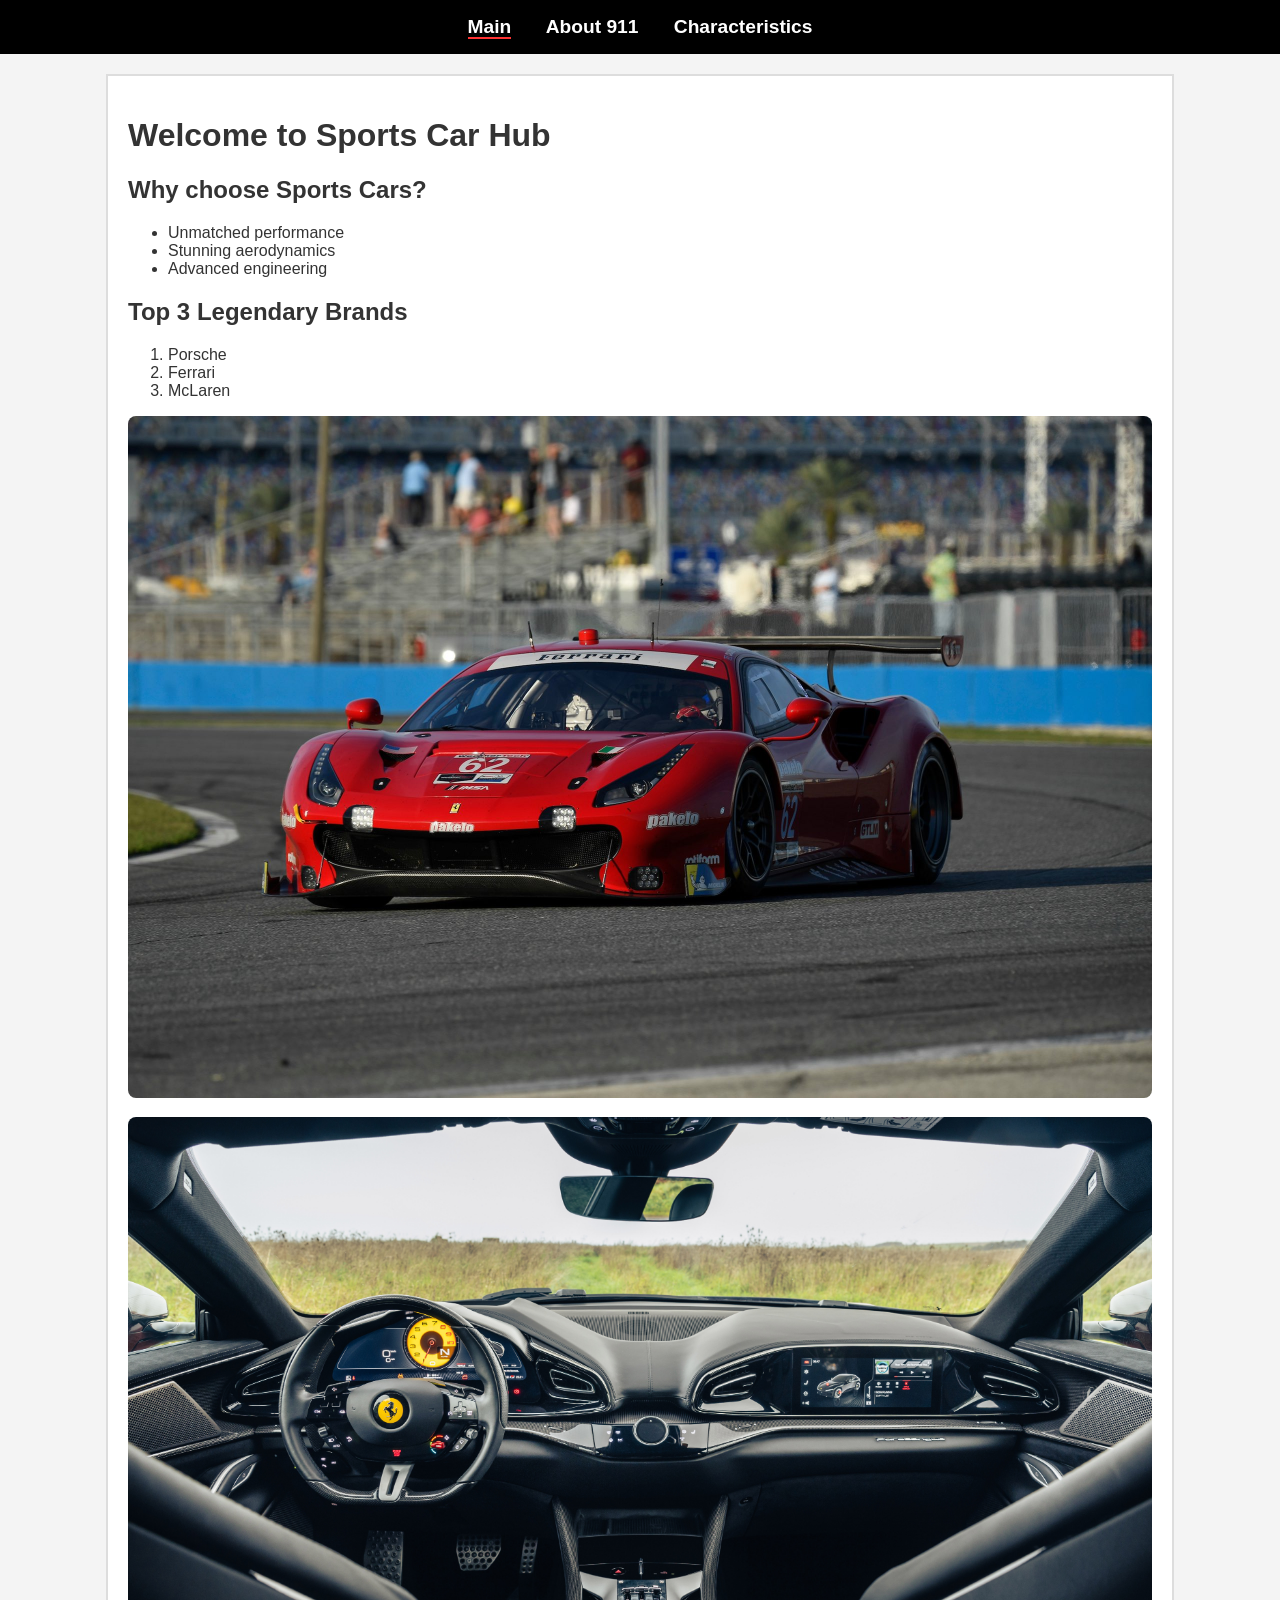
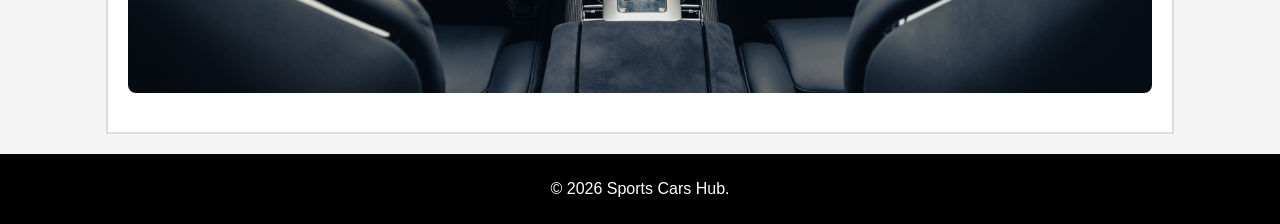
<file: index.html>
<!DOCTYPE html>
<html lang="en">
<head>
    <meta charset="UTF-8">
    <meta name="viewport" content="width=device-width, initial-scale=1.0">
    <title>Porsche</title>
    <link rel ="stylesheet" href="css/style.css">
</head>
<body>
    <header>
        <nav>
            <a href="index.html" class="active">Main</a>
            <a href="about.html"> About 911 </a>
            <a href="contact.html">Characteristics</a>
        </nav>
    </header>    

    <main>
        <h1>Welcome to Sports Car Hub</h1>
        <h2>Why choose Sports Cars?</h2>
        <ul>
            <li>Unmatched performance</li>
            <li>Stunning aerodynamics</li>
            <li>Advanced engineering</li>
        </ul>

        <h2>Top 3 Legendary Brands</h2>
        <ol>
            <li>Porsche</li>
            <li>Ferrari</li>
            <li>McLaren</li>
        </ol>
        <img src="media/images/car1.jpg" alt="A red sports car on the track">
        <img src="media/images/car2.jpg" alt="Interior view of a modern sports car">
    </main>
    <footer>
        <p>&copy; 2026 Sports Cars Hub.</p>
    </footer>
</body>
</html>
</file>
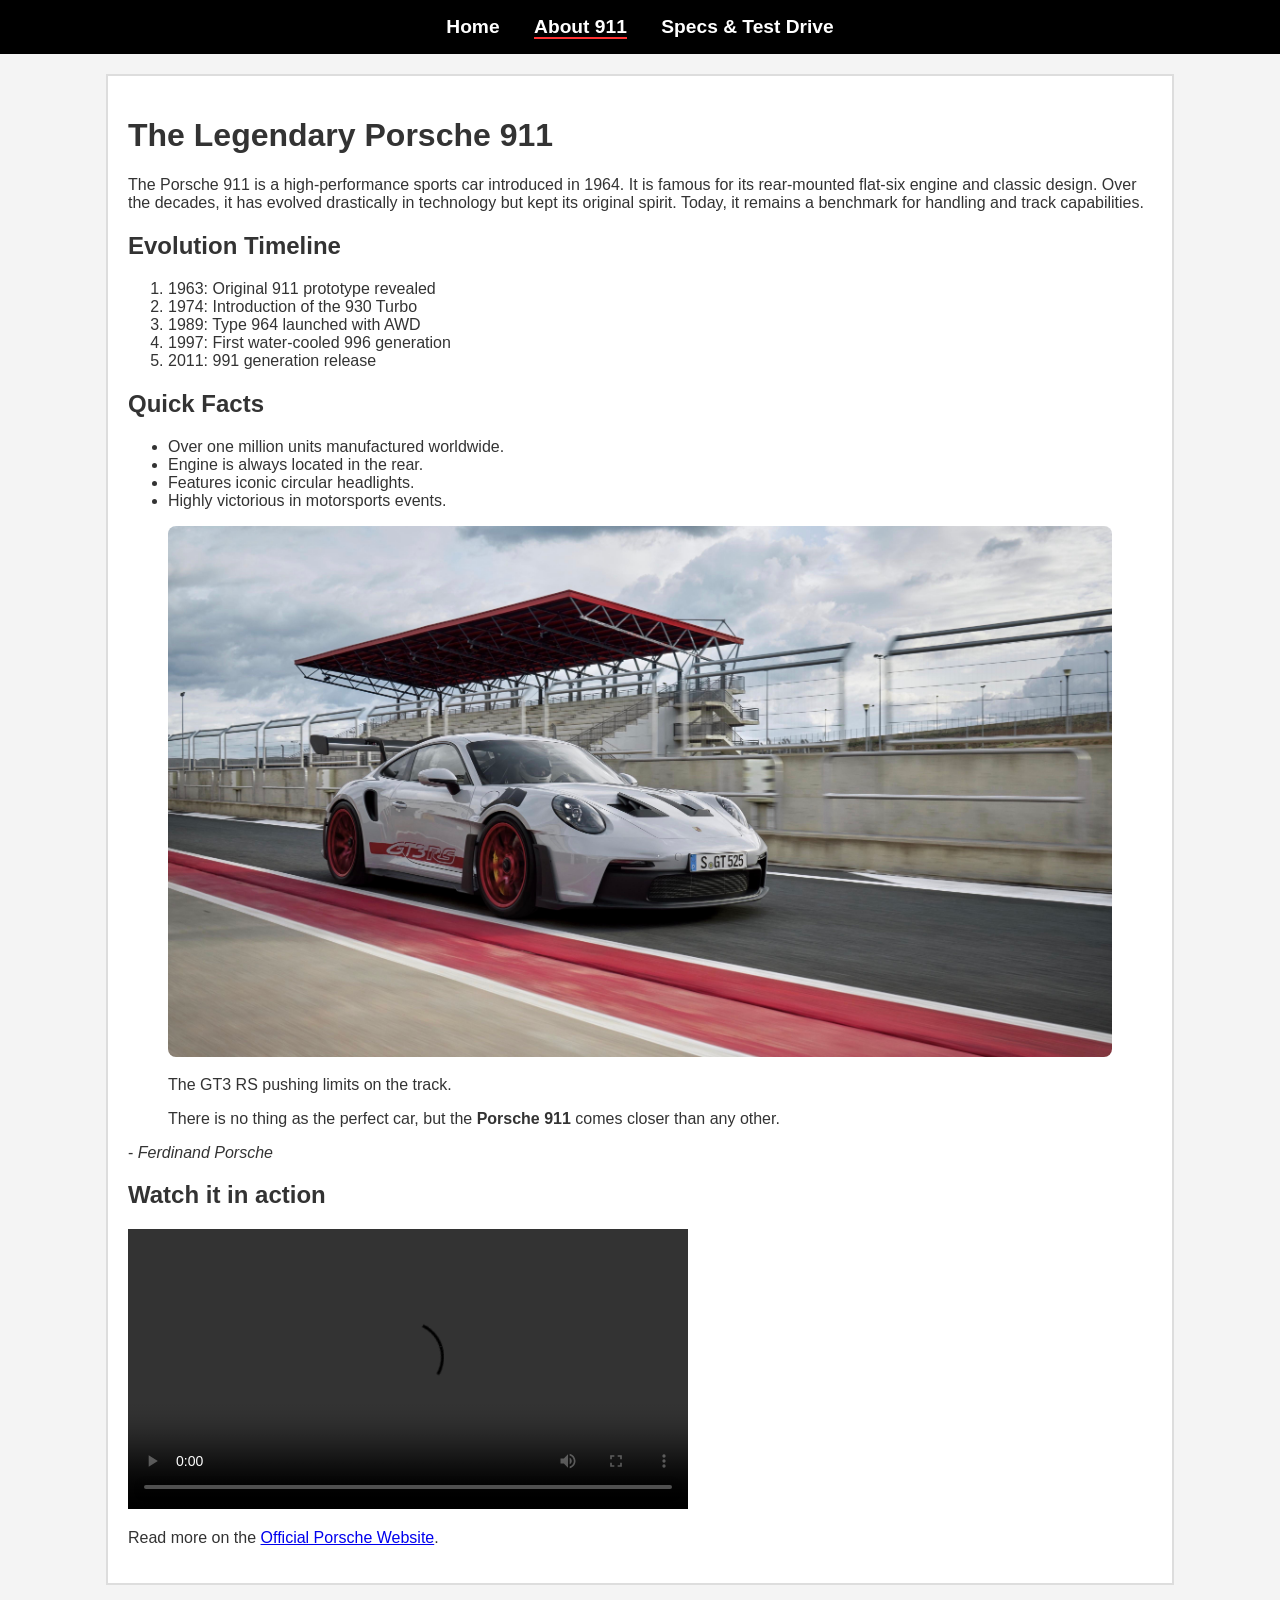
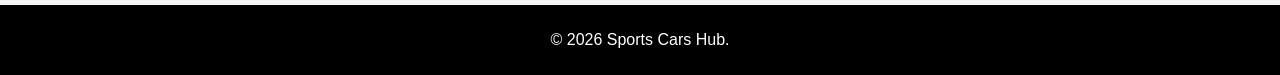
<file: about.html>
<!DOCTYPE html>
<html lang="en">
<head>
    <meta charset="UTF-8">
    <meta name="viewport" content="width=device-width, initial-scale=1.0">
    <title>About Porshce 911</title>
    <link rel="stylesheet" href="css/style.css">
    
</head>
<body>
    <header>
        <nav>
            <a href="index.html">Home</a>
            <a href="about.html" class="active">About 911</a>
            <a href="contact.html">Specs & Test Drive</a>

        </nav>
    </header>
    <main>
        <h1>The Legendary Porsche 911</h1>
        <p>The Porsche 911 is a high-performance sports car introduced in 1964. It is famous for its rear-mounted flat-six engine and classic design. Over the decades, it has evolved drastically in technology but kept its original spirit. Today, it remains a benchmark for handling and track capabilities.</p>
        
        <h2>Evolution Timeline</h2>
        <ol>
            <li>1963: Original 911 prototype revealed</li>
            <li>1974: Introduction of the 930 Turbo</li>
            <li>1989: Type 964 launched with AWD</li>
            <li>1997: First water-cooled 996 generation</li>
            <li>2011: 991 generation release</li>
        </ol>

        <h2>Quick Facts</h2>
        <ul>
            <li>Over one million units manufactured worldwide.</li>
            <li>Engine is always located in the rear.</li>
            <li>Features iconic circular headlights.</li>
            <li>Highly victorious in motorsports events.</li>
        </ul>
        <figure>
            <img src="media/images/porsche911.jpg" alt="Porsche 911 GT3 RS on the track">
            <figcaption>The GT3 RS pushing limits on the track.</figcaption>

        </figure>

        <blockquote>
            <p>There is no thing as the perfect car, but the <strong>Porsche 911</strong> comes closer than any other.</p>
        </blockquote>

        <p>- <em>Ferdinand Porsche</em></p>
       <h2>Watch it in action</h2>
<video width="560" controls>
    <source src="media/video/porsche_video.mp4" type="video/mp4">
</video>
        <p>Read more on the <a href="https://www.porsche.com" target="_blank" rel="noopener">Official Porsche Website</a>.</p>
    </main>
    <footer>
        <p>&copy; 2026 Sports Cars Hub.</p>
    </footer>
</body>
</html>
</file>
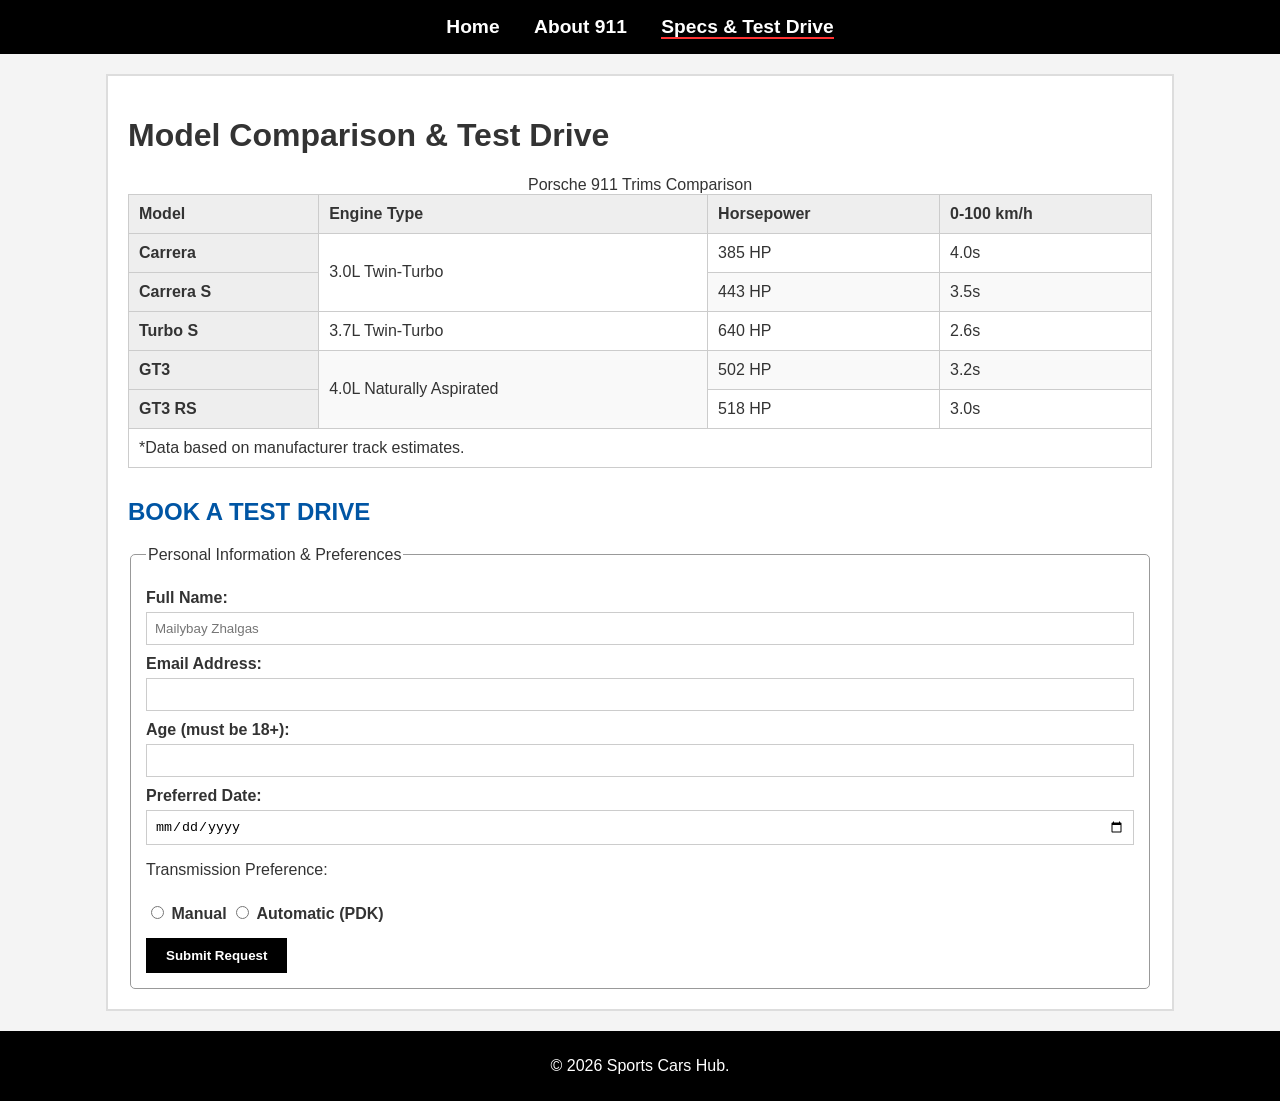
<file: contact.html>
<!DOCTYPE html>
<html lang="en">
<head>
    <meta charset="UTF-8">
    <meta name="viewport" content="width=device-width, initial-scale=1.0">
    <title>Specs & Test Drive</title>
    <link rel="stylesheet" href="css/style.css">
</head>
<body>
    <header>
        <nav>
            <a href="index.html">Home</a>
            <a href="about.html">About 911</a>
            <a href="contact.html" class="active">Specs & Test Drive</a>
        </nav>
    </header>
    <main>
        <h1>Model Comparison & Test Drive</h1>
        
        <table>
            <caption>Porsche 911 Trims Comparison</caption>
            <thead>
                <tr>
                    <th scope="col">Model</th>
                    <th scope="col">Engine Type</th>
                    <th scope="col">Horsepower</th>
                    <th scope="col">0-100 km/h</th>
                </tr>
            </thead>
            <tbody>
                <tr>
                    <th scope="row">Carrera</th>
                    <td rowspan="2">3.0L Twin-Turbo</td>
                    <td>385 HP</td>
                    <td>4.0s</td>
                </tr>
                <tr>
                    <th scope="row">Carrera S</th>
                    <td>443 HP</td>
                    <td>3.5s</td>
                </tr>
                <tr>
                    <th scope="row">Turbo S</th>
                    <td>3.7L Twin-Turbo</td>
                    <td>640 HP</td>
                    <td>2.6s</td>
                </tr>
                <tr>
                    <th scope="row">GT3</th>
                    <td rowspan="2">4.0L Naturally Aspirated</td>
                    <td>502 HP</td>
                    <td>3.2s</td>
                </tr>
                <tr>
                    <th scope="row">GT3 RS</th>
                    <td>518 HP</td>
                    <td>3.0s</td>
                </tr>
            </tbody>
            <tfoot>
                <tr>
                    <td colspan="4">*Data based on manufacturer track estimates.</td>
                </tr>
            </tfoot>
        </table>

        <h2 id="form-heading">Book a Test Drive</h2>
        <form action="#" method="get">
            <fieldset>
                <legend>Personal Information & Preferences</legend>
                
                <label for="fname">Full Name:</label>
                <input type="text" id="fname" name="fname" required placeholder="Mailybay Zhalgas">

                <label for="email">Email Address:</label>
                <input type="email" id="email" name="email" required>

                <label for="age">Age (must be 18+):</label>
                <input type="number" id="age" name="age" min="18" max="99">

                <label for="date">Preferred Date:</label>
                <input type="date" id="date" name="date">

                <p>Transmission Preference:</p>
                <input type="radio" id="manual" name="transmission" value="manual">
                <label for="manual">Manual</label>
                <input type="radio" id="pdk" name="transmission" value="pdk">
                <label for="pdk">Automatic (PDK)</label>
                
                <br>
                <button type="submit">Submit Request</button>
            </fieldset>
        </form>
    </main>
    <footer>
        <p>&copy; 2026 Sports Cars Hub.</p>
    </footer>
</body>
</html>
</file>
<file: css/style.css>
body {
    font-family: 'Arial', sans-serif;
    background-color: #f4f4f4; 
    color: rgb(51, 51, 51); 
    margin: 0;
    padding: 0;
}

nav {
    background-color: black; 
    padding: 1rem; 
    text-align: center;
}

nav a {
    color: white;
    text-decoration: none;
    margin: 0 15px; 
    font-size: 1.2rem;
    font-weight: bold;
    transition: all 0.3s ease;
}

nav a:hover {
    color: #ff3333;
    letter-spacing: 2px; 
}

nav a.active {
    border-bottom: 2px solid #ff3333;
}

main {
    width: 80%; 
    margin: 20px auto;
    padding: 20px;
    background-color: white;
    border: 2px solid #ddd;
}

#form-heading {
    text-transform: uppercase;
    color: #0055a4;
}

img {
    max-width: 100%;
    height: auto;
    border-radius: 8px;
    margin-bottom: 15px;
}

table {
    width: 100%;
    border-collapse: collapse;
    margin-bottom: 30px;
}

table, th, td {
    border: 1px solid #ccc;
}

th, td {
    padding: 10px;
    text-align: left;
}

th {
    background-color: #eee;
}

tbody tr:nth-child(even) {
    background-color: #f9f9f9;
}

fieldset {
    border: 1px solid #999;
    padding: 15px;
    border-radius: 5px;
}

label {
    display: inline-block;
    margin-top: 10px;
    font-weight: bold;
}

input[type="text"],
input[type="email"],
input[type="number"],
input[type="date"] {
    width: 100%;
    padding: 8px;
    margin-top: 5px;
    border: 1px solid #ccc;
    box-sizing: border-box;
}

input:focus {
    outline: 2px solid #ff3333;
    background-color: #fff8f8;
}

button {
    margin-top: 15px;
    padding: 10px 20px;
    background-color: black;
    color: white;
    border: none;
    cursor: pointer;
    font-weight: bold;
}

button:hover {
    background-color: #ff3333;
}

footer {
    text-align: center;
    padding: 10px;
    background-color: black;
    color: white;
}
</file>
